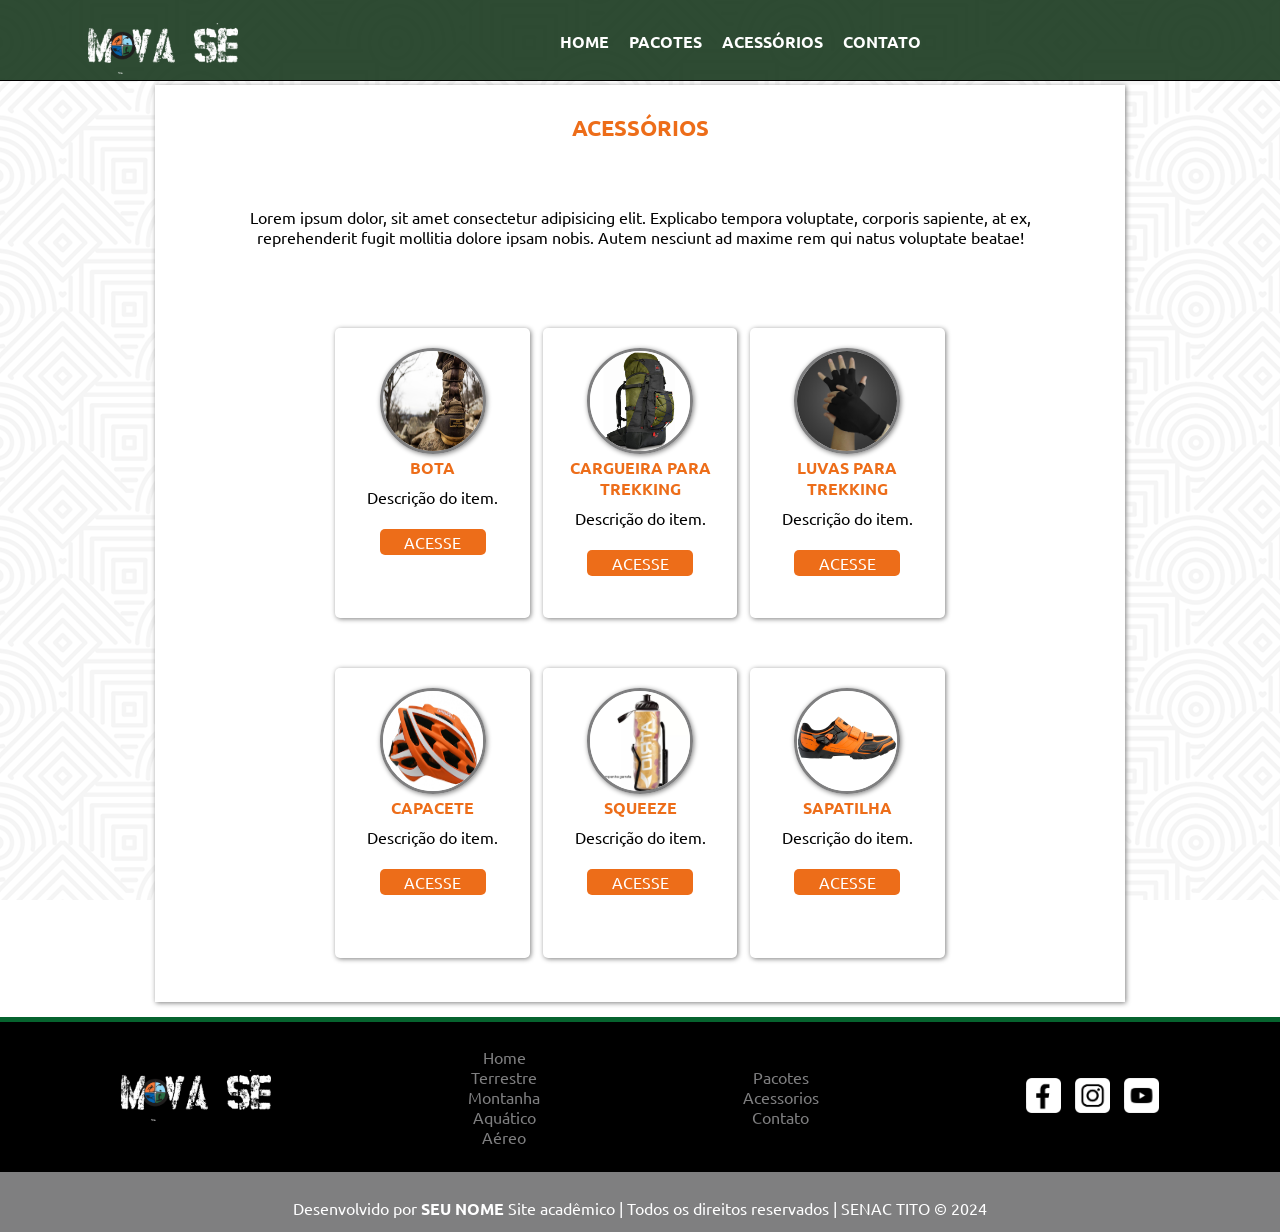
<file: projetoMovaSe/acessorios.html>
<!DOCTYPE html>
<html lang="pt-br">

<head>
    <meta charset="UTF-8">
    <meta http-equiv="X-UA-Compatible" content="IE=edge">
    <meta name="viewport" content="width=device-width, initial-scale=1.0">
    <title>Mova- se [Página principal]</title>
    <meta name="description" content="O mova-se é um site educacional, 
    com a proposta de fazer reservas e pacotes de viagens 
    com esportes radicais.">

    <!--Buscando o css externo-->
    <link rel="stylesheet" href="css/estilo.css">

    <link rel="preconnect" href="https://fonts.googleapis.com">
<link rel="preconnect" href="https://fonts.gstatic.com" crossorigin>
<link href="https://fonts.googleapis.com/css2?family=Ubuntu:wght@300&display=swap" rel="stylesheet">
<link href="https://fonts.googleapis.com/css2?family=Material+Symbols+Outlined" rel="stylesheet" />

</head>

<body>
    <header id="topo">
        <div>
            <h1>
                <a href="index.html"><img src="imagem/logo.png" alt="Logotipo"></a>
            </h1>
            <span id="iconMenu" class="material-symbols-outlined" onclick="clickMenu()">
                menu
                </span>
            <nav id="itens">
                <a href="index.html" tabindex="1">Home</a>
                <!--tabindex é utilizado para a acessibilidade-->
                <a href="pacotes.html" tabindex="2">Pacotes</a>
                <a href="acessorios.html" tabindex="3">Acessórios</a>
                <a href="contato.html" tabindex="4">Contato</a>
            </nav>
        </div>
    </header>


    <main class="conteudo">
        <div class="conteudo-info">
            <article>
                <h2 class="titulo">Acessórios</h2>
                <p>Lorem ipsum dolor, sit amet consectetur adipisicing elit.
                    Explicabo tempora voluptate, corporis sapiente, at ex,
                    reprehenderit fugit mollitia dolore ipsam nobis. Autem
                    nesciunt ad maxime rem qui natus voluptate beatae!</p>
                <div class="acessorios">
                    <div class="produtos">
                        <div class="img-produto">
                            <img src="imagem/bota.jpg" alt="produto bota">
                        </div>
                        <h4>BOTA</h4>
                        <p>Descrição do item.</p>
                        <div class="acesse">Acesse</div>

                    </div>
                    <div class="produtos">
                        <div class="img-produto">
                            <img src="imagem/mochila.jpg" alt="Mochila">
                        </div>
                        <h4>Cargueira para trekking</h4>
                        <p>Descrição do item.</p>
                        <div class="acesse">Acesse</div>

                    </div>
                    <div class="produtos">
                        <div class="img-produto">
                            <img src="imagem/luvas.jpg" alt="luvas">
                        </div>
                        <h4>Luvas para trekking</h4>
                        <p>Descrição do item.</p>
                        <div class="acesse">Acesse</div>
                    </div>
                </div>
                <div class="acessorios">
                    <div class="produtos">
                        <div class="img-produto">
                            <img src="imagem/capacete.jpg" alt="capacete">
                        </div>
                        <h4>Capacete</h4>
                        <p>Descrição do item.</p>
                        <div class="acesse">Acesse</div>

                    </div>
                    <div class="produtos">
                        <div class="img-produto">
                            <img src="imagem/squeeze.jpg" alt="Squeeze">
                        </div>
                        <h4>Squeeze</h4>
                        <p>Descrição do item.</p>
                        <div class="acesse">Acesse</div>

                    </div>
                    <div class="produtos">
                        <div class="img-produto">
                            <img src="imagem/sapatilha-escalada.jpg" alt="sapatilha de escalada">
                        </div>
                        <h4>Sapatilha</h4>
                        <p>Descrição do item.</p>
                        <div class="acesse">Acesse</div>

                    </div>


                </div>




            </article>

        </div>







    </main>
    <footer class="rodape">
        <div class="rodape-conteudo">
            <div id="logo-rodape">
                <a href="index.html"><img src="imagem/logo.png" alt="Logotipo"></a>
            </div>
            <div class="menu-rodape">
                <ul>
                    <li><a href="index.html">Home</a></li>
                    <li><a href="#">Terrestre</a></li>
                    <li><a href="#">Montanha</a></li>
                    <li><a href="#">Aquático</a></li>
                    <li><a href="#">Aéreo</a></li>
                </ul>
            </div>
            <div class="menu-rodape">
                <ul>
                    <li><a href="pacotes.html">Pacotes</a></li>
                    <li><a href="acessorios.html">Acessorios</a></li>
                    <li><a href="contato.html">Contato</a></li>
                </ul>
            </div>
            <div class="redes">
                <aside>
                    <img src="imagem/facebook.png" alt="Logo do Facebook">
                    <img src="imagem/insta.png" alt="Logo do Instagram">
                    <img src="imagem/youtube.png" alt="Logo do Youtube">
                </aside>
            </div>
        </div>
        <div class="assinatura">
            <p>Desenvolvido por <b>SEU NOME</b> Site acadêmico |
                Todos os direitos reservados |
                SENAC TITO &copy; 2024</p>

        </div>

    </footer>
  
    <script src="js/interacoes.js"></script>
</body>

</html>
</file>
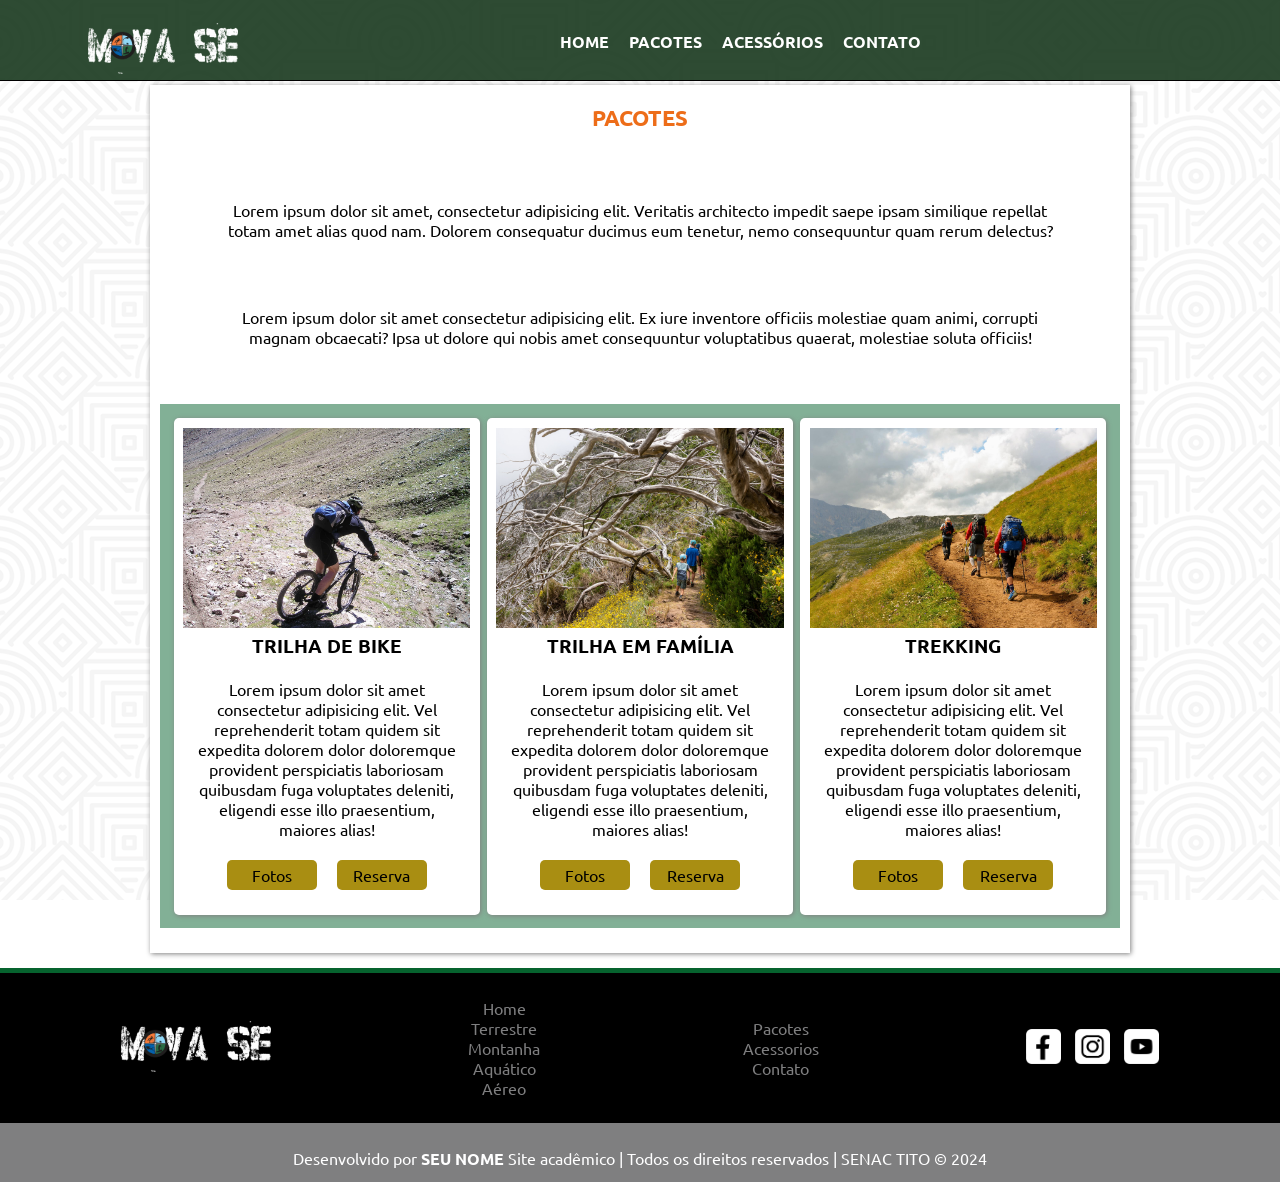
<file: projetoMovaSe/pacotes.html>
<!DOCTYPE html>
<html lang="pt-br">

<head>
    <meta charset="UTF-8">
    <meta http-equiv="X-UA-Compatible" content="IE=edge">
    <meta name="viewport" content="width=device-width, initial-scale=1.0">
    <title>Mova- se [Página principal]</title>
    <meta name="description" content="O mova-se é um site educacional, 
    com a proposta de fazer reservas e pacotes de viagens 
    com esportes radicais.">

    <!--Buscando o css externo-->
    <link rel="stylesheet" href="css/estilo.css">

    <link rel="preconnect" href="https://fonts.googleapis.com">
    <link rel="preconnect" href="https://fonts.gstatic.com" crossorigin>
    <link href="https://fonts.googleapis.com/css2?family=Ubuntu:wght@300&display=swap" rel="stylesheet">
    <link href="https://fonts.googleapis.com/css2?family=Material+Symbols+Outlined" rel="stylesheet" />
    

</head>

<body>
    <header id="topo">
        <div>
            <h1>
                <a href="index.html"><img src="imagem/logo.png" alt="Logotipo"></a>
            </h1>
            <span id="iconMenu" class="material-symbols-outlined" onclick="clickMenu()">
                menu
                </span>
            <nav id="itens">
                <a href="index.html" tabindex="1">Home</a>
                <!--tabindex é utilizado para a acessibilidade-->
                <a href="pacotes.html" tabindex="2">Pacotes</a>
                <a href="acessorios.html" tabindex="3">Acessórios</a>
                <a href="contato.html" tabindex="4">Contato</a>
            </nav>
        </div>
    </header>


    <main class="conteudo">
        <article class="conteudo-info">
            <h2 class="titulo">Pacotes</h2>
            <p>Lorem ipsum dolor sit amet, consectetur adipisicing elit. Veritatis architecto impedit saepe ipsam
                similique repellat totam amet alias quod nam. Dolorem consequatur ducimus eum tenetur, nemo consequuntur
                quam rerum delectus?</p>
            <p>Lorem ipsum dolor sit amet consectetur adipisicing elit. Ex iure inventore officiis molestiae quam animi,
                corrupti magnam obcaecati? Ipsa ut dolore qui nobis amet consequuntur voluptatibus quaerat, molestiae
                soluta officiis!</p>
            <div class="card" id="card-pacote">
                <section class="card-pacote-info">
                    <img src="imagem/mountain-bike.jpg" alt="bike na montanha">
                    <h3>TRILHA DE BIKE</h3>
                    <p>Lorem ipsum dolor sit amet consectetur adipisicing elit. Vel reprehenderit totam quidem sit
                        expedita dolorem dolor doloremque provident perspiciatis laboriosam quibusdam fuga voluptates
                        deleniti, eligendi esse illo praesentium, maiores alias!</p>
                    <div class="pac-flex">
                        <div class="pac-fotos"><a href="#">Fotos</a></div>
                        <div class="pac-reserva"><a href="#">Reserva</a></div>
                    </div>
                </section>
                <section class="card-pacote-info">
                    <img src="imagem/trilha2.jpg" alt="trilha em família">
                    <h3>TRILHA EM FAMÍLIA</h3>
                    <p>Lorem ipsum dolor sit amet consectetur adipisicing elit. Vel reprehenderit totam quidem sit
                        expedita dolorem dolor doloremque provident perspiciatis laboriosam quibusdam fuga voluptates
                        deleniti, eligendi esse illo praesentium, maiores alias!</p>
                    <div class="pac-flex">
                        <div class="pac-fotos"><a href="#">Fotos</a></div>
                        <div class="pac-reserva"><a href="#">Reserva</a></div>
                    </div>
                </section>
                <section class="card-pacote-info">
                    <img src="imagem/trilha.jpg" alt="Trilha">
                    <h3>TREKKING</h3>
                    <p>Lorem ipsum dolor sit amet consectetur adipisicing elit. Vel reprehenderit totam quidem sit
                        expedita dolorem dolor doloremque provident perspiciatis laboriosam quibusdam fuga voluptates
                        deleniti, eligendi esse illo praesentium, maiores alias!</p>
                    <div class="pac-flex">
                        <div class="pac-fotos"><a href="#">Fotos</a></div>
                        <div class="pac-reserva"><a href="#">Reserva</a></div>
                    </div>
                </section>



            </div>

        </article>
    </main>

    <footer class="rodape">
        <div class="rodape-conteudo">
            <div id="logo-rodape">
                <a href="index.html"><img src="imagem/logo.png" alt="Logotipo"></a>
            </div>
            <div class="menu-rodape">
                <ul>
                    <li><a href="index.html">Home</a></li>
                    <li><a href="#">Terrestre</a></li>
                    <li><a href="#">Montanha</a></li>
                    <li><a href="#">Aquático</a></li>
                    <li><a href="#">Aéreo</a></li>
                </ul>
            </div>
            <div class="menu-rodape">
                <ul>
                    <li><a href="pacotes.html">Pacotes</a></li>
                    <li><a href="acessorios.html">Acessorios</a></li>
                    <li><a href="contato.html">Contato</a></li>
                </ul>
            </div>
            <div class="redes">
                <aside>
                    <img src="imagem/facebook.png" alt="Logo do Facebook">
                    <img src="imagem/insta.png" alt="Logo do Instagram">
                    <img src="imagem/youtube.png" alt="Logo do Youtube">
                </aside>
            </div>
        </div>
        <div class="assinatura">
            <p>Desenvolvido por <b>SEU NOME</b> Site acadêmico |
                Todos os direitos reservados |
                SENAC TITO &copy; 2024</p>

        </div>

    </footer>
    <script src="js/interacoes.js"></script>
</body>

</html>
</file>
<file: projetoMovaSe/css/estilo.css>
@charset "utf-8";

@import url('https://fonts.googleapis.com/css2?family=Ubuntu:ital,wght@0,300;0,400;0,500;0,700;1,300;1,400;1,500;1,700&display=swap');

/* Criando regras utilizando o fluxo do MOBILE FIRST */

/* Regras Gerais*/

body{
    font-family: 'Ubuntu', sans-serif;
    background-image: url(../imagem/hypnotize.png);
    background-attachment: fixed; 
    /* attachment irá mexer diretamente com a imgem que colocamos no css, neste caso deixar ela fixa. */
    margin: 0;
    padding: 0;
    width: 100%;
}

h1,h2,h3,h4,p,figure{
    margin: 0;
    padding: 0;
}

img{
    max-width: 100%;
}
/* Regras do topo */
#topo{
    background-color: rgba(24,56,29,0.9);
    border-bottom: solid 1px;
    text-align: center;
    margin-bottom: 15px;
}

h1 img{
    margin-top: 25px;
    width: 200px;
}
#iconMenu{
    color: white;
    cursor: pointer;
    min-height: 40px;
    display: block;
    overflow: hidden;
    line-height: 40px;
    padding-left: 1%;
    font-size: 40px;
}
nav {
    min-height: 40px;
    display: none;
    text-transform: uppercase;
    font-weight: bold;
    overflow: hidden;
    line-height: 40px;
    padding-left: 1%;
}

nav a:link, nav a:visited, #iconMenu:link, #iconMenu:visited{
    text-decoration: none;
    color: white;
    transition: background-color 1s;
    min-height: inherit;
    display: flex;
    justify-content: center;
    align-items: center;
}
nav a:hover, nav a:focus, #iconMenu:hover, #iconMenu:focus{
    background-color: #A98E12;
    color: #000;
    transition: background-color 1s;
    border-radius: 5%;
}
/* Regras para o Footer */
.rodape{
    border-top: solid #06632E 5px;
    background-color: #000;
    color: #7f7f80;
    text-align: center;
    width: 100%;
}
.rodape p, li{
    font-size: 16px;
}
.rodape img{
    margin: 0 5px;
}
.rodape-conteudo{
    padding: 15px;
    color: #fff;
}
.rodape-conteudo ul{
    list-style: none;
    margin: 0 auto;
    padding: 10px 0;
}
#logo-rodape{
    min-width: 146px;
    width: 150px;
    margin: 0 auto;
}
.menu-rodape a{
    text-decoration: none;
    color: #7f7f80;
}
.menu-rodape a:hover{
    color: #fff;
}

.redes img{
    min-width: 35px;
    width: 35px;
}
.assinatura{
    color: #fff;
    background-color: #7f7f80;
    text-align: center;
    height: auto;
    padding: 1%;
}
.assinatura p{
    padding-top: 3%;
}

/* Regras para a área do conteúdo principal */
.conteudo{
    max-width: 95%;
    margin: auto;
}

.conteudo article{
    background-color: white;
    margin: 15px 0;
    padding: 1%;
    box-shadow: grey 1px 1px 5px;
}
.conteudo h2, .conteudo h3, .conteudo p{
    padding: 1%;
}
.titulo{
    font-size: 1.4em;
    color: #ED6D19;
    text-align: center;
    text-transform: uppercase;
}
#destaque img{
    border-bottom: dotted #ED6D19 5px;
    /* o dotted deixa a borda pontilhada */
}

.text-destaque{
    position: relative;
    background-color: rgba(255,255,255,0.8);
    height: 80px;
    bottom: 100px;
    margin-top: 5px;
    width: 100%;
}
.text-destaque h2{
    color: #000 !important;
    /* friza o efeito aplicado, cancelando todos os outros desta propriedade. */
    margin-top: 5px;
    padding: 5px 0 3px 50px;
}
.text-destaque p{
    margin-top: 5px;
    font-size: 1.1em;
    padding: 0 0 5px 50px;
}
#frase{
    color: #fff;
    background-color: #ED6D19;
    text-align: center;
    height: 80px;
}
#frase p{
    font-size: 1em;
    padding: 12px;
}
.card{
    margin: 15px 0;
    padding: 5%;
}

.card p{
    text-align: center;
    padding: 1% 0 2% 0;
}

.card-conteudo figure{
    margin: 1%;
    position: relative;
    box-shadow: grey 1px 1px 5px;
}
.card-conteudo figcaption{
    position: absolute;
    left: 0;
    bottom: 20px;
    width: 100%;
    background-color: rgba(127,127,128,0.8);
    color: white;
    padding: 10px 0;
    text-align: center;
    font-weight: bold;
    text-transform: uppercase;
}
.card-conteudo figure img{
    transition: 1s;
    filter: opacity(1);
}
.card-conteudo a:hover img, .card-conteudo a:focus img{
    filter: opacity(0.6);
}
#titulo-video{
    color: #fff;
    padding: 15px;
}
#video{
    background-color: rgba(6,99,46,0.5);
    text-align: center;
    width: 100%;
}
iframe{
    margin: auto;
    max-width: 80%;
    display: block;
    padding: 2% 0;
}
/* Regras para contato */
#form-contato{
    margin: auto;
    max-width: 700px;
    width: 95%;
}
#form-contato input, #form-contato textarea{
    border: solid 2px black;
    width: 100%;
    margin: 4px auto;
}
#form-contato input{
    height: 30px;
}
#form-contato label{
    font-weight: bold;
}
/* Regras dos botões do contato */
#form-contato button:hover,
#form-contato button:focus{
    background-color: #ED6D19;
    cursor: pointer;
}
#form-contato button{
    border: none;
    padding: 2%;
    background-color: #000;
    color: white;
    border-radius: 5px;
}

.conteudo-info p{
    margin: 5%;
    text-align: center;
}
.localizacao p{
    text-align: center;
}
/* página pacote */
#card-pacote{
    background-color: rgba(6,99,46,0.5);
    padding: 10px;
    text-align: center;
}

.card-pacote-info{
    background-color: #fff;
    border-radius: 5px;
    padding: 1%;
    box-shadow: grey 1px 1px 5px;
    margin: 20px auto;
    max-width: 300px;
}
.pac-fotos, .pac-reserva{
    background-color: #A98E12;
    color: #000;
    width: 80px;
    border-radius: 5px;
    text-align: center;
    padding: 5px;
}
.pac-flex{
    display: flex;
    justify-content: center;
    gap: 20px;
    /* o gap serve para ajustar o espaçamento entre os objetos que estão em display flex */
    margin: 15px;
}
.pac-fotos a:hover, .pac-reserva a:hover, .pac-fotos a:focus, .pac-reserva a:focus{
    background-color: #ecda87;
    color: #fff;
    transition: background-color 1s;
    border-radius: 5%;
}

.pac-fotos a:link, .pac-reserva a:link, .pac-fotos a:visited, .pac-reserva a:visited{
    color: #000;
    transition: background-color 1s;
    min-height: inherit;
    padding: 1px 8px;
    text-decoration: none;
}
/* página acessorios */
.acessorios{
    margin: auto;
    padding: 15px;
}
.produtos img{
    max-width: 100px;
    border: solid #7f7f80 3px;
    border-radius: 100%;
    box-shadow: grey 1px 1px 5px;
}
.produtos{
    box-shadow: grey 1px 1px 5px;
    text-align: center;
    padding: 20px;
    width: 220px;
    height: 200px;
    margin: 10px auto;
    border-radius: 5px;
}
.produtos h4{
    color: #ED6D19;
    text-transform: uppercase;
}
.img-produto img{
    width: 100px;
    height: 100px;
}
.acesse{
    text-transform: uppercase;
    background-color: #ED6D19;
    width: 100px;
    height: 20px;
    padding: 3px;
    border-radius: 5px;
    color: #fff;
    margin: 0 auto;
    cursor: pointer;
}

@media screen and (min-width:700px) {
    #topo{
        position: fixed;
        width: 100%;
        top: 0;
        z-index: 1000;
        height: 80px;
    }
    #topo div{
        display: flex;
        justify-content: center;
        align-items: center;
    }
    h1 {
        margin-left: 3%;
        margin-top: 5px;
        width: 150px;
    }
    h1 img{
        margin-top: 18px;
    }
    nav{
        width: 100%;
        display: flex;
        flex-wrap: wrap;
        justify-content: center;
        align-items: center;
    }
    #iconMenu{
        display: none;
    }
    nav a {
        padding: 10px;
    }
    .conteudo{
        margin-top: 85px;
    }
    .rodape-conteudo{
        display: flex;
        flex-wrap: wrap;
        justify-content: center;
        align-items: center ;
    }
    #logo-rodape, .menu-rodape, .redes{
        margin: 0 auto;
    }
    .assinatura p{
        padding-top: 1%;
    }
    .card-conteudo{
        display: flex;
        justify-content: center;
        align-items: center;
    }
    .acessorios{
        display: flex;
        justify-content: center;
        align-items: center;
    }
    .produtos{
        margin: 10px 1%;
        height: auto;
    }
    .acesse{
        margin: 0 auto;
    }
    #card-pacote{
        display: flex;
        justify-content: center;
        align-items: center;
    }
    .card-pacote-info{
        margin: 0.4%;
        overflow: hidden;
    }
    .card-pacote-info img {
        height: 200px;
        object-fit: cover;
        width: 100%;
    }
    .acessorios{
        margin:  0 15%;
    }
}

@media screen and (min-width:930px) {
    .card-conteudo figure img{
        height: 150px;
        width: 210px;
    }
    
    .text-destaque h2{
        margin-top: -4px;
        padding-top: 13px;
    }
    .text-destaque p{
        margin-top: 0;
    }
    #frase p{
        padding-top: 24px;
        font-size: 1.1em;
    }
    .produtos{
        height: 250px;
    }
    .acesse{
        margin: 20px auto;
    }
    #conteudo-contato{
        display: flex;
        justify-content: center;
        align-items: center;
    }
   .conteudo-info article{
        margin: 15px 5px;
        padding: 2%;
    }
    .localizacao iframe{
        height: 500px;
    }
    #localizacao-end{
        height: 745px;
    }

}

@media screen and (min-width: 1200px) {

    nav{
        width:980px;
    }
    .conteudo{
        width: 980px;
    }
    #localizacao-end{
        height: 770px;
    }
}
</file>
